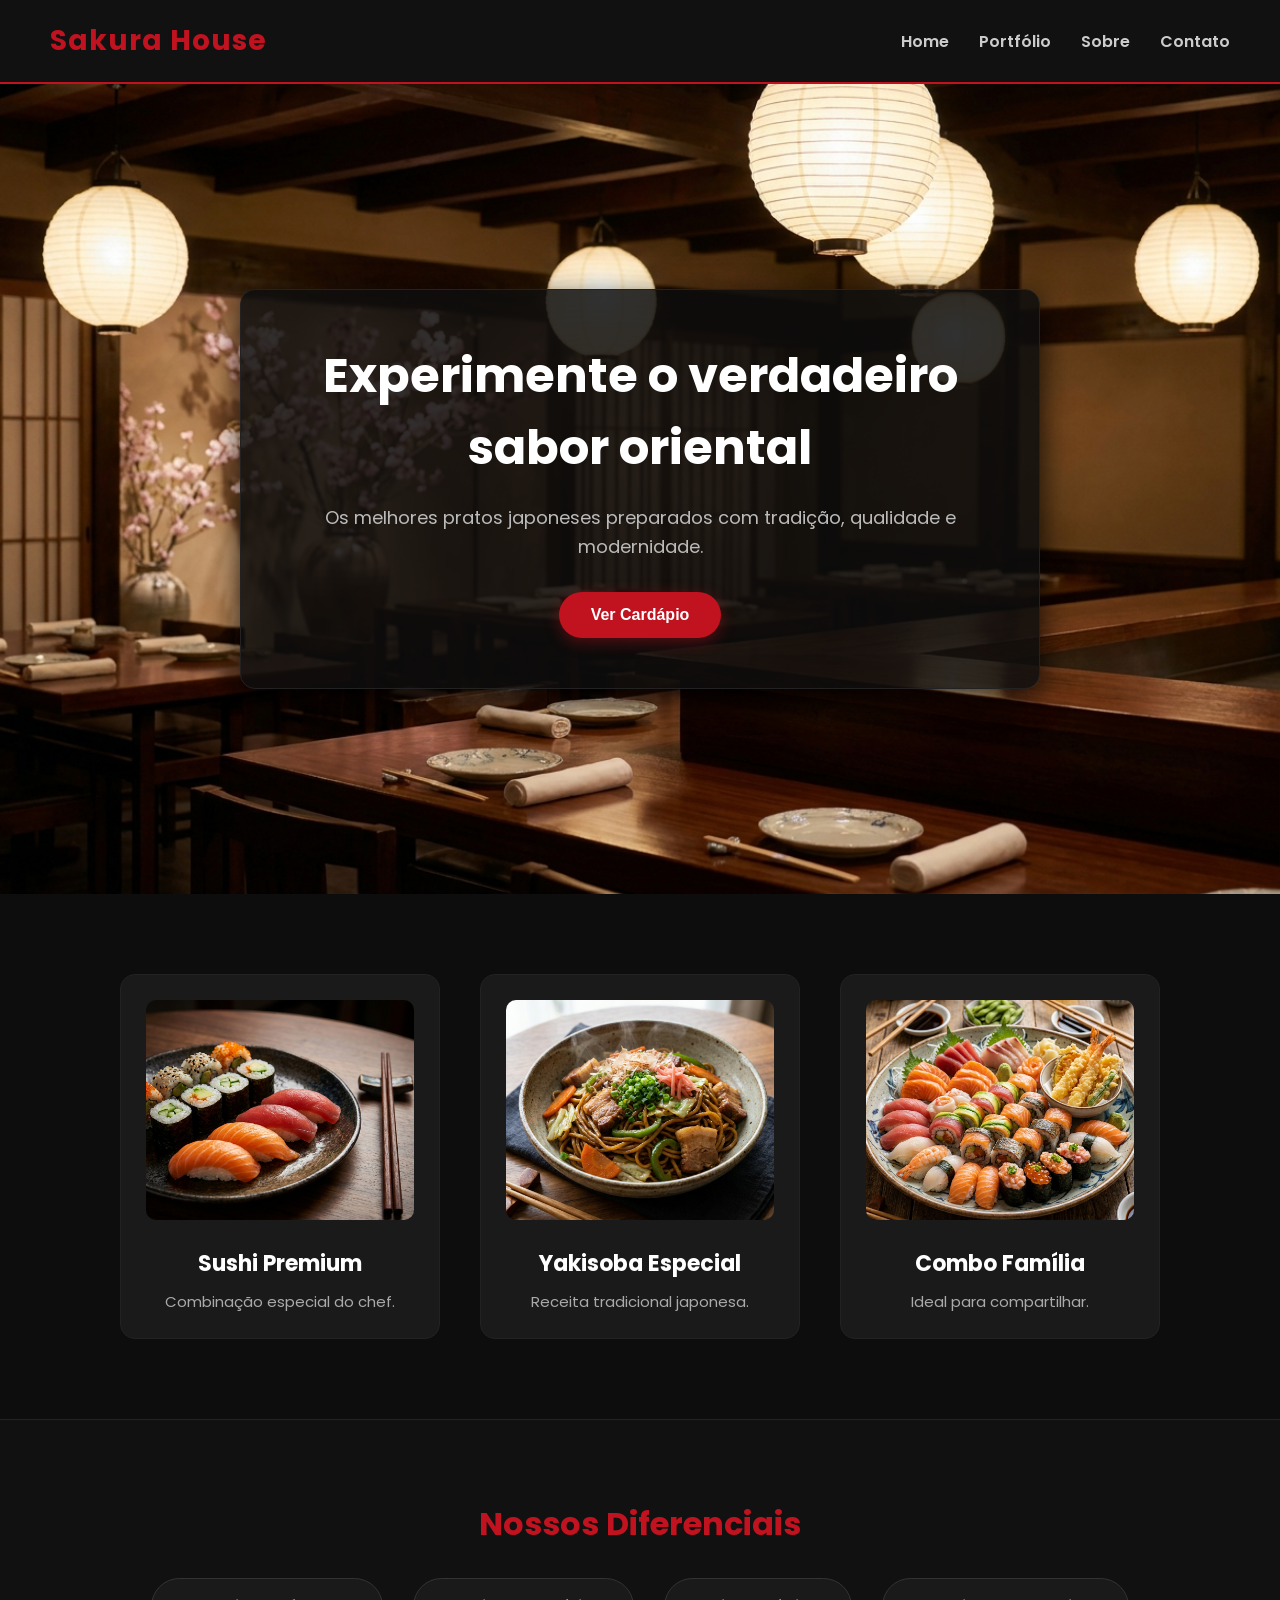
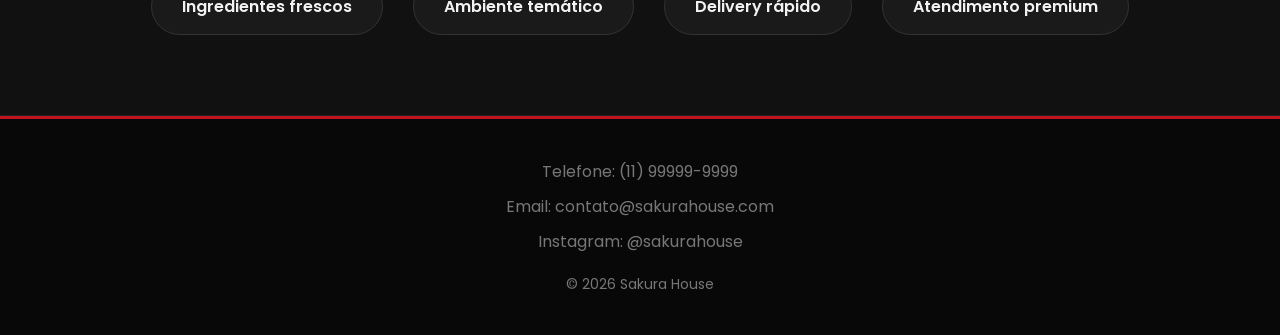
<file: index.html>
<!DOCTYPE html>
<html lang="pt-br">
<head>
    <meta charset="UTF-8">
    <meta name="viewport" content="width=device-width, initial-scale=1.0">
    <title>Sakura House - Home</title>
    
    <!-- Chamada correta do CSS a partir da raiz -->
    <link rel="stylesheet" href="./src/css/estilo.css">
</head>
<body>

    <header>
        <div class="logo">Sakura House</div>

        <nav>
            <ul>
                <li><a href="index.html">Home</a></li>
                <li><a href="pages/portifolio.html">Portfólio</a></li>
                <li><a href="pages/sobre.html">Sobre</a></li>
                <li><a href="pages/contato.html">Contato</a></li>
            </ul>
        </nav>
    </header>

    <main>

        <section class="hero">
            <div class="hero-text">
                <h1>Experimente o verdadeiro sabor oriental</h1>

                <p>
                    Os melhores pratos japoneses preparados com tradição,
                    qualidade e modernidade.
                </p>

                <!-- Adicionado evento para direcionar para a página do cardápio -->
                <button onclick="window.location.href='pages/portifolio.html'">Ver Cardápio</button>
            </div>
        </section>

        <section class="cards">

            <div class="card">
                <!-- Caminho ajustado para ./src/... -->
                <img src="./src/assets/Sushi_selection_on_ceramic_plate_202605161145.jpeg" alt="Sushi">
                <h2>Sushi Premium</h2>
                <p>Combinação especial do chef.</p>
            </div>

            <div class="card">
                <img src="./src/assets/Steaming_Yakisoba_with_vegetable…_202605161145.jpeg" alt="Yakisoba">
                <h2>Yakisoba Especial</h2>
                <p>Receita tradicional japonesa.</p>
            </div>

            <div class="card">
                <img src="./src/assets/Sushi_and_sashimi_platter_202605161150.jpeg" alt="Combo">
                <h2>Combo Família</h2>
                <p>Ideal para compartilhar.</p>
            </div>

        </section>

        <section class="diferenciais">
            <h2>Nossos Diferenciais</h2>

            <ul>
                <li>Ingredientes frescos</li>
                <li>Ambiente temático</li>
                <li>Delivery rápido</li>
                <li>Atendimento premium</li>
            </ul>
        </section>

    </main>

    <footer>
        <p>Telefone: (11) 99999-9999</p>
        <p>Email: contato@sakurahouse.com</p>
        <p>Instagram: @sakurahouse</p>
        <p>© 2026 Sakura House</p>
    </footer>

    <!-- Chamada correta do JavaScript a partir da raiz -->
    <script src="./src/js/script.js"></script>
</body>
</html>
</file>
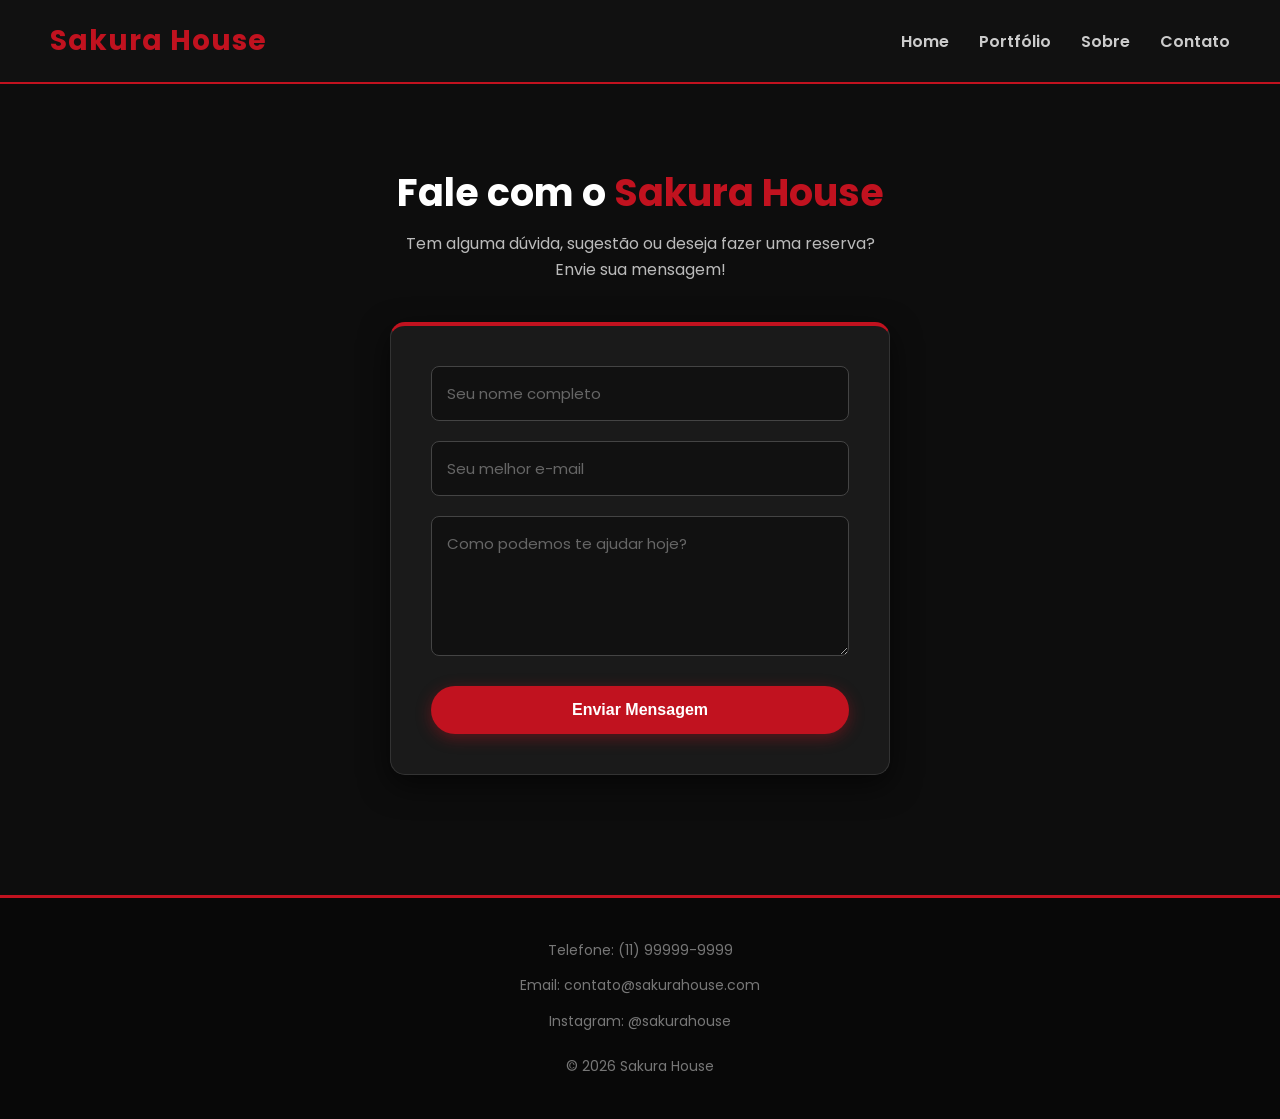
<file: pages/contato.html>
<!DOCTYPE html>
<html lang="pt-br">
<head>
    <meta charset="UTF-8">
    <meta name="viewport" content="width=device-width, initial-scale=1.0">
    <title>Sakura House - Contato</title>

    <link rel="stylesheet" href="../src/css/contato.css">
</head>
<body>

    <header>
        <div class="logo">Sakura House</div>
        <nav>
            <ul>
                <li><a href="../index.html">Home</a></li>
                <li><a href="portifolio.html">Portfólio</a></li>
                <li><a href="sobre.html">Sobre</a></li>
                <li><a href="contato.html">Contato</a></li>
            </ul>
        </nav>
    </header>

    <main>

        <section class="contato">
            <h1>Fale com o <span>Sakura House</span></h1>
            
            <p>Tem alguma dúvida, sugestão ou deseja fazer uma reserva? Envie sua mensagem!</p>

            <form id="formulario">

                <input type="text" id="nome" placeholder="Seu nome completo" required>

                <input type="email" id="email" placeholder="Seu melhor e-mail" required>

                <textarea id="mensagem" placeholder="Como podemos te ajudar hoje?" required></textarea>

                <button type="submit">Enviar Mensagem</button>

            </form>
        </section>

    </main>

    <footer>
        <p>Telefone: (11) 99999-9999</p>
        <p>Email: contato@sakurahouse.com</p>
        <p>Instagram: @sakurahouse</p>
        <p>© 2026 Sakura House</p>
    </footer>

    <script src="../src/js/script.js"></script>
</body>
</html>
</file>
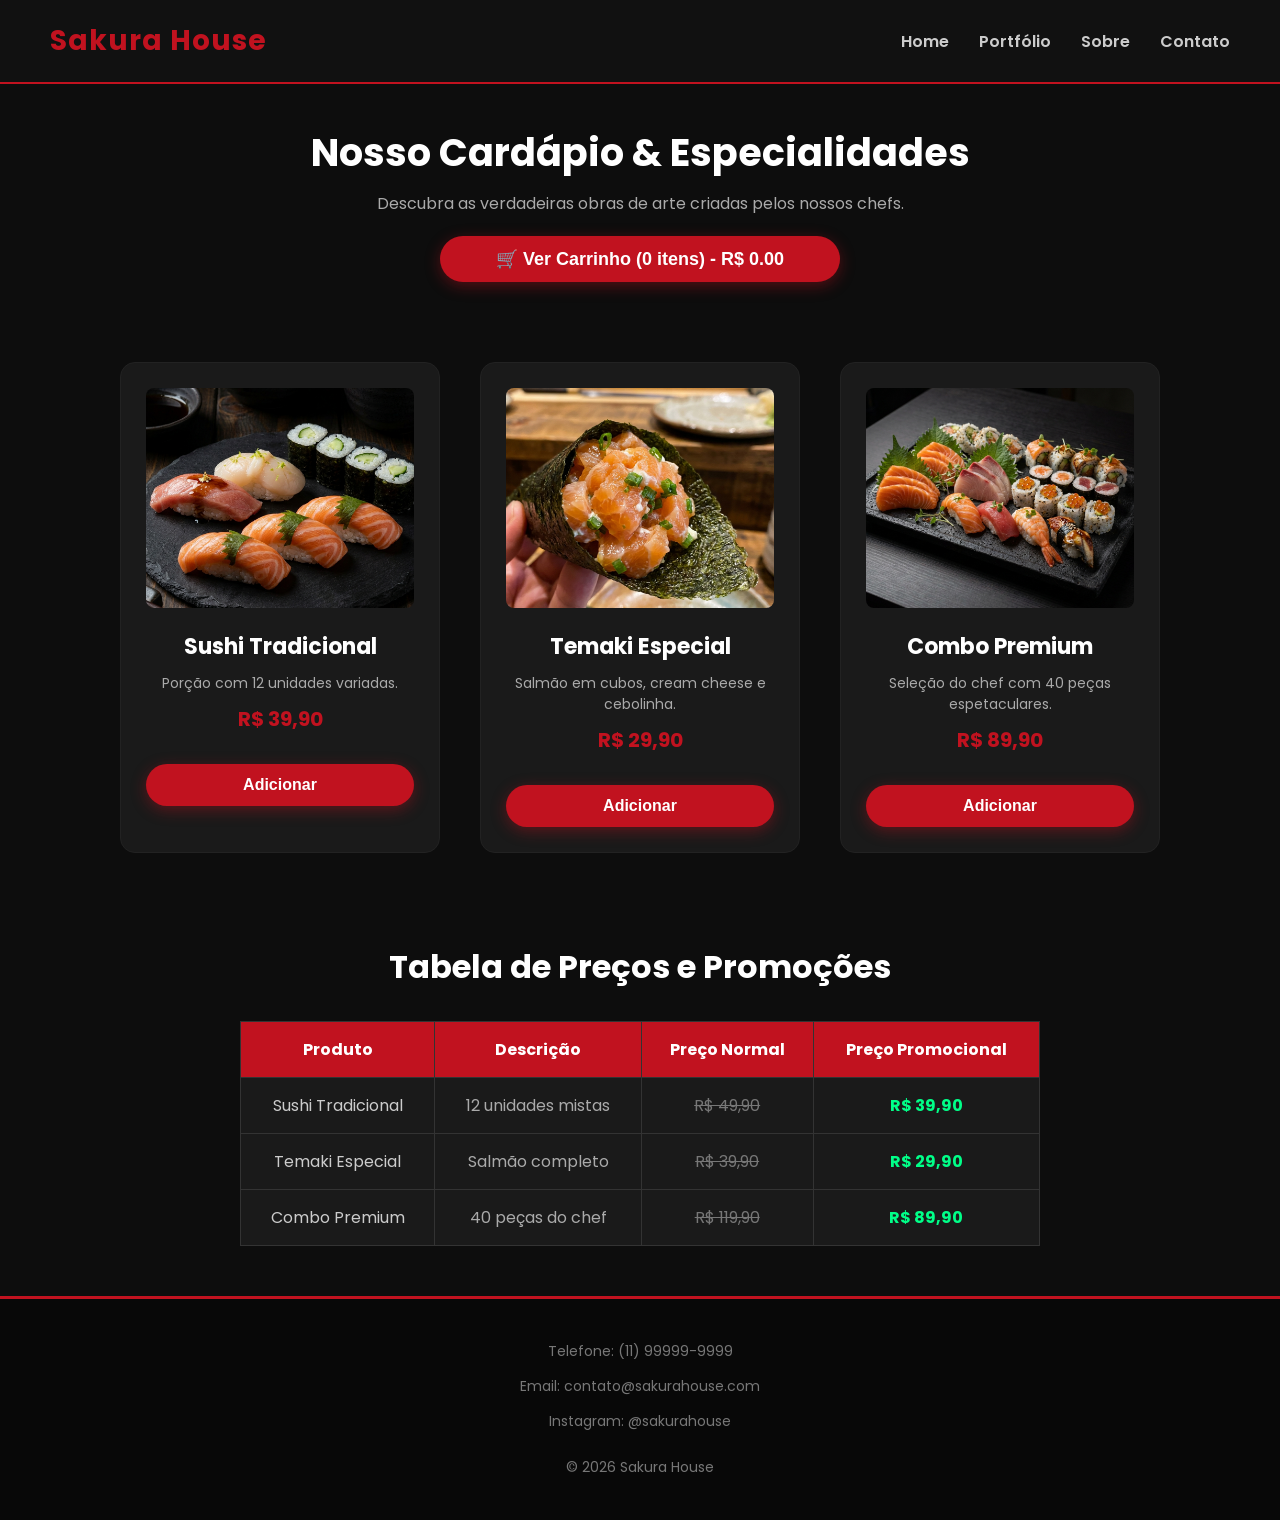
<file: pages/portifolio.html>
<!DOCTYPE html>
<html lang="pt-br">
<head>
    <meta charset="UTF-8">
    <meta name="viewport" content="width=device-width, initial-scale=1.0">
    <title>Sakura House - Nosso Cardápio</title>

    <link rel="stylesheet" href="../src/css/portifolio.css">
</head>
<body>

    <header>
        <div class="logo">Sakura House</div>

        <nav>
            <ul>
                <li><a href="../index.html">Home</a></li>
                <li><a href="portifolio.html">Portfólio</a></li>
                <li><a href="sobre.html">Sobre</a></li>
                <li><a href="contato.html">Contato</a></li>
            </ul>
        </nav>
    </header>

    <main>

        <section class="titulo-pagina" style="text-align: center; padding: 40px 20px;">
            <h1>Nosso Cardápio & Especialidades</h1>
            <p style="color: #aaa; margin-top: 10px; margin-bottom: 20px;">Descubra as verdadeiras obras de arte criadas pelos nossos chefs.</p>
            
            <button id="btn-carrinho" onclick="fecharPedido()" style="font-size: 18px; max-width: 400px; margin: 0 auto; display: block;">
                🛒 Ver Carrinho (0 itens) - R$ 0.00
            </button>
        </section>

        <section class="cards">

            <div class="card">
                <img src="../src/assets/Sushi_platter_with_nigiri_and_202605161151.jpeg" alt="Sushi Tradicional" style="width: 100%; border-radius: 8px;">
                <h2>Sushi Tradicional</h2>
                <p style="color: #aaa; font-size: 14px; margin: 10px 0;">Porção com 12 unidades variadas.</p>
                <p style="font-size: 20px; font-weight: bold; color: #C1121F;">R$ 39,90</p>
                <button onclick="adicionarAoCarrinho('Sushi Tradicional', 39.90)" style="margin-top: 15px; width: 100%;">Adicionar</button>
            </div>

            <div class="card">
                <img src="../src/assets/Salmon_temaki_with_cream_cheese_202605161146.jpeg" alt="Temaki Especial" style="width: 100%; border-radius: 8px;">
                <h2>Temaki Especial</h2>
                <p style="color: #aaa; font-size: 14px; margin: 10px 0;">Salmão em cubos, cream cheese e cebolinha.</p>
                <p style="font-size: 20px; font-weight: bold; color: #C1121F;">R$ 29,90</p>
                <button onclick="adicionarAoCarrinho('Temaki Especial', 29.90)" style="margin-top: 15px; width: 100%;">Adicionar</button>
            </div>

            <div class="card">
                <img src="../src/assets/Combo_Premium_Japanese_platter_202605161159.jpeg" alt="Combo Premium" style="width: 100%; border-radius: 8px;">
                <h2>Combo Premium</h2>
                <p style="color: #aaa; font-size: 14px; margin: 10px 0;">Seleção do chef com 40 peças espetaculares.</p>
                <p style="font-size: 20px; font-weight: bold; color: #C1121F;">R$ 89,90</p>
                <button onclick="adicionarAoCarrinho('Combo Premium', 89.90)" style="margin-top: 15px; width: 100%;">Adicionar</button>
            </div>

        </section>

        <section class="tabela-precos" style="padding: 50px 20px;">
            <h2 style="text-align: center; margin-bottom: 30px;">Tabela de Preços e Promoções</h2>
            <table style="width: 100%; max-width: 800px; margin: 0 auto; border-collapse: collapse;">
                <thead style="background-color: #C1121F;">
                    <tr>
                        <th style="padding: 15px; border: 1px solid #333;">Produto</th>
                        <th style="padding: 15px; border: 1px solid #333;">Descrição</th>
                        <th style="padding: 15px; border: 1px solid #333;">Preço Normal</th>
                        <th style="padding: 15px; border: 1px solid #333;">Preço Promocional</th>
                    </tr>
                </thead>
                <tbody style="background-color: #1A1A1A; text-align: center;">
                    <tr>
                        <td style="padding: 15px; border: 1px solid #333;">Sushi Tradicional</td>
                        <td style="padding: 15px; border: 1px solid #333; color: #aaa;">12 unidades mistas</td>
                        <td style="padding: 15px; border: 1px solid #333; text-decoration: line-through; color: #777;">R$ 49,90</td>
                        <td style="padding: 15px; border: 1px solid #333; color: #00ff88; font-weight: bold;">R$ 39,90</td>
                    </tr>

                    <tr>
                        <td style="padding: 15px; border: 1px solid #333;">Temaki Especial</td>
                        <td style="padding: 15px; border: 1px solid #333; color: #aaa;">Salmão completo</td>
                        <td style="padding: 15px; border: 1px solid #333; text-decoration: line-through; color: #777;">R$ 39,90</td>
                        <td style="padding: 15px; border: 1px solid #333; color: #00ff88; font-weight: bold;">R$ 29,90</td>
                    </tr>

                    <tr>
                        <td style="padding: 15px; border: 1px solid #333;">Combo Premium</td>
                        <td style="padding: 15px; border: 1px solid #333; color: #aaa;">40 peças do chef</td>
                        <td style="padding: 15px; border: 1px solid #333; text-decoration: line-through; color: #777;">R$ 119,90</td>
                        <td style="padding: 15px; border: 1px solid #333; color: #00ff88; font-weight: bold;">R$ 89,90</td>
                    </tr>
                </tbody>
            </table>
        </section>

    </main>

    <footer>
        <p>Telefone: (11) 99999-9999</p>
        <p>Email: contato@sakurahouse.com</p>
        <p>Instagram: @sakurahouse</p>
        <p>© 2026 Sakura House</p>
    </footer>

    <script src="../src/js/script.js"></script>
</body>
</html>
</file>
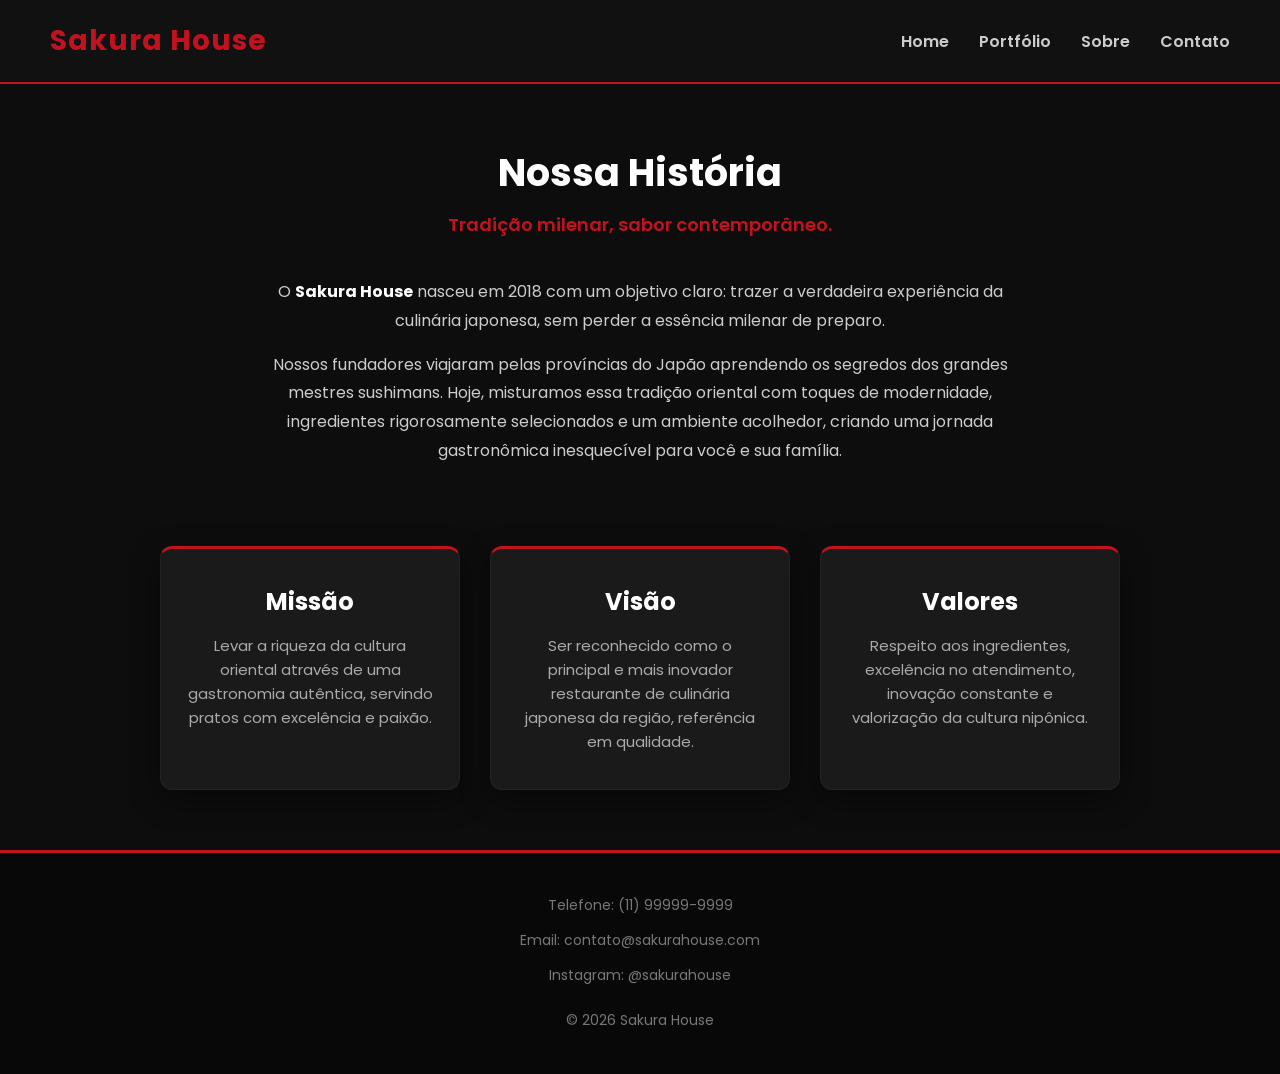
<file: pages/sobre.html>
<!DOCTYPE html>
<html lang="pt-br">
<head>
    <meta charset="UTF-8">
    <meta name="viewport" content="width=device-width, initial-scale=1.0">
    <title>Sakura House - Sobre Nós</title>

    <!-- Puxando o CSS principal do site -->
    <link rel="stylesheet" href="../src/css/sobre.css">
</head>
<body>

    <header>
        <div class="logo">Sakura House</div>
        <nav>
            <ul>
                <li><a href="../index.html">Home</a></li>
                <li><a href="portifolio.html">Portfólio</a></li>
                <li><a href="sobre.html">Sobre</a></li>
                <li><a href="contato.html">Contato</a></li>
            </ul>
        </nav>
    </header>

    <main>

        <section class="titulo-pagina" style="text-align: center; padding: 60px 20px 20px;">
            <h1>Nossa História</h1>
            <p style="color: #C1121F; font-weight: 600; margin-top: 10px;">Tradição milenar, sabor contemporâneo.</p>
        </section>

        <section class="sobre" style="max-width: 800px; margin: 0 auto; padding: 20px; text-align: center; line-height: 1.8; color: #CCCCCC;">
            <p>
                O <strong>Sakura House</strong> nasceu em 2018 com um objetivo claro: trazer a verdadeira experiência da culinária japonesa, sem perder a essência milenar de preparo. 
            </p>
            <p style="margin-top: 15px;">
                Nossos fundadores viajaram pelas províncias do Japão aprendendo os segredos dos grandes mestres sushimans. Hoje, misturamos essa tradição oriental com toques de modernidade, ingredientes rigorosamente selecionados e um ambiente acolhedor, criando uma jornada gastronômica inesquecível para você e sua família.
            </p>
        </section>

        <!-- Transformei a Missão em cards para ficar visualmente alinhado com o restante do site -->
        <section class="missao-visao-valores" style="display: flex; justify-content: center; gap: 30px; flex-wrap: wrap; padding: 60px 20px; max-width: 1000px; margin: 0 auto;">
            
            <div class="card" style="width: 300px; border-top: 3px solid #C1121F;">
                <h2 style="color: #FFFFFF; margin-bottom: 15px; font-size: 24px;">Missão</h2>
                <p style="color: #AAAAAA; font-size: 15px;">Levar a riqueza da cultura oriental através de uma gastronomia autêntica, servindo pratos com excelência e paixão.</p>
            </div>

            <div class="card" style="width: 300px; border-top: 3px solid #C1121F;">
                <h2 style="color: #FFFFFF; margin-bottom: 15px; font-size: 24px;">Visão</h2>
                <p style="color: #AAAAAA; font-size: 15px;">Ser reconhecido como o principal e mais inovador restaurante de culinária japonesa da região, referência em qualidade.</p>
            </div>

            <div class="card" style="width: 300px; border-top: 3px solid #C1121F;">
                <h2 style="color: #FFFFFF; margin-bottom: 15px; font-size: 24px;">Valores</h2>
                <p style="color: #AAAAAA; font-size: 15px;">Respeito aos ingredientes, excelência no atendimento, inovação constante e valorização da cultura nipônica.</p>
            </div>

        </section>

    </main>

    <!-- Footer padronizado com as outras páginas -->
    <footer>
        <p>Telefone: (11) 99999-9999</p>
        <p>Email: contato@sakurahouse.com</p>
        <p>Instagram: @sakurahouse</p>
        <p>© 2026 Sakura House</p>
    </footer>

    <script src="../src/js/script.js"></script>
</body>
</html>
</file>
<file: src/css/estilo.css>
/* Importando uma fonte moderna e limpa do Google Fonts */
@import url('https://fonts.googleapis.com/css2?family=Poppins:wght@300;400;600;700&display=swap');

* {
    margin: 0;
    padding: 0;
    box-sizing: border-box;
}

body {
    font-family: 'Poppins', Arial, sans-serif;
    background-color: #0D0D0D;
    color: #F2F2F2; 
}

/*  HEADER */
header {
    display: flex;
    justify-content: space-between;
    align-items: center;
    padding: 20px 50px;
    background-color: #111;
    border-bottom: 2px solid #C1121F; /* Linha de destaque no tema Sakura */
    position: sticky;
    top: 0;
    z-index: 1000;
}

.logo {
    font-size: 28px;
    color: #C1121F;
    font-weight: 700;
    letter-spacing: 1px;
}

nav ul {
    display: flex;
    gap: 30px;
    list-style: none;
}

nav a {
    text-decoration: none;
    color: #CCCCCC;
    font-weight: 600;
    transition: color 0.3s ease;
}

nav a:hover {
    color: #C1121F;
}

/* HERO (Banner Principal) */
.hero {
    height: 90vh;
    display: flex;
    justify-content: center;
    align-items: center;
    text-align: center;
    background-image: url('../assets/banner.jpg');
    background-size: cover;
    background-position: center;
}

.hero-text {
    background-color: rgba(13, 13, 13, 0.85); 
    padding: 50px;
    border-radius: 15px;
    max-width: 800px;
    border: 1px solid #222;
    box-shadow: 0 10px 30px rgba(0, 0, 0, 0.8);
}

.hero h1 {
    font-size: 48px;
    margin-bottom: 20px;
    color: #FFFFFF;
}

.hero p {
    font-size: 18px;
    color: #BBBBBB;
    margin-bottom: 30px;
    line-height: 1.6;
}

/*  BOTÕES GERAIS  */
button {
    background-color: #C1121F;
    color: white;
    border: none;
    padding: 14px 32px;
    font-size: 16px;
    font-weight: 600;
    border-radius: 50px; 
    cursor: pointer;
    transition: all 0.3s ease;
    box-shadow: 0 4px 15px rgba(193, 18, 31, 0.4); 
}

button:hover {
    transform: translateY(-3px);
    background-color: #E01A2A;
    box-shadow: 0 6px 20px rgba(193, 18, 31, 0.6);
}

/*  CARDS DE PRODUTOS  */
.cards {
    display: flex;
    justify-content: center;
    gap: 40px;
    padding: 80px 50px;
    flex-wrap: wrap;
}

.card {
    background-color: #1A1A1A;
    width: 320px;
    padding: 25px;
    border-radius: 15px;
    text-align: center;
    transition: transform 0.3s ease, box-shadow 0.3s ease, border-color 0.3s ease;
    border: 1px solid #222;
}

.card:hover {
    transform: translateY(-10px);
    box-shadow: 0 15px 30px rgba(0, 0, 0, 0.6);
    border-color: #C1121F; 
}

.card img {
    width: 100%;
    height: 220px;
    object-fit: cover;
    border-radius: 10px;
    margin-bottom: 20px;
}

.card h2 {
    font-size: 22px;
    margin-bottom: 10px;
    color: #FFFFFF;
}

.card p {
    color: #AAAAAA;
    font-size: 15px;
}

/*  DIFERENCIAIS  */
.diferenciais {
    padding: 80px 20px;
    text-align: center;
    background-color: #111;
    border-top: 1px solid #222;
    border-bottom: 1px solid #222;
}

.diferenciais h2 {
    font-size: 32px;
    color: #C1121F;
    margin-bottom: 30px;
}

.diferenciais ul {
    list-style: none;
    display: flex;
    justify-content: center;
    gap: 30px;
    flex-wrap: wrap;
}

.diferenciais li {
    background-color: #1A1A1A;
    padding: 15px 30px;
    border-radius: 50px;
    font-weight: 600;
    border: 1px solid #333;
}

/* TABELA DE PREÇOS (Estilo Geral)  */
.tabela-precos {
    padding: 80px 20px;
    max-width: 900px;
    margin: 0 auto;
}

table {
    width: 100%;
    border-collapse: collapse;
    background-color: #1A1A1A;
    border-radius: 10px;
    overflow: hidden; 
}

th {
    background-color: #C1121F;
    color: white;
    padding: 20px;
    font-size: 18px;
}

td {
    padding: 20px;
    border-bottom: 1px solid #333;
    text-align: center;
    color: #DDDDDD;
}

tr:hover td {
    background-color: #222;
}

tr:last-child td {
    border-bottom: none;
}

/* FORMULÁRIO DE CONTATO (Padrão)  */
.contato {
    padding: 80px 20px;
    display: flex;
    flex-direction: column;
    align-items: center;
}

form {
    display: flex;
    flex-direction: column;
    width: 100%;
    max-width: 500px;
    gap: 20px;
    background-color: #1A1A1A;
    padding: 40px;
    border-radius: 15px;
    border: 1px solid #333;
}

input,
textarea {
    padding: 15px;
    border: 1px solid #444;
    border-radius: 8px;
    background-color: #111;
    color: white;
    font-family: 'Poppins', sans-serif;
    font-size: 15px;
    outline: none;
    transition: border-color 0.3s;
}

input:focus,
textarea:focus {
    border-color: #C1121F;
}

/*  FOOTER  */
footer {
    background-color: #080808; 
    text-align: center;
    padding: 40px 20px;
    margin-top: 0; 
    border-top: 3px solid #C1121F;
    color: #777;
}

footer p {
    margin-bottom: 10px;
}

footer p:last-child {
    margin-bottom: 0;
    margin-top: 20px;
    font-size: 14px;
}

/*  RESPONSIVIDADE (Mobile)  */
@media (max-width: 768px) {
    header {
        flex-direction: column;
        gap: 20px;
        padding: 20px;
    }

    nav ul {
        flex-direction: column;
        align-items: center;
        gap: 15px;
    }

    .hero h1 {
        font-size: 32px;
    }

    .hero-text {
        padding: 30px;
        width: 90%;
    }

    .diferenciais ul {
        flex-direction: column;
        gap: 15px;
    }

    form {
        width: 90%;
        padding: 30px 20px;
    }

    .cards {
        padding: 40px 20px;
    }
}
</file>
<file: src/css/contato.css>
/* Importando a fonte moderna do Google Fonts */
@import url('https://fonts.googleapis.com/css2?family=Poppins:wght@300;400;600;700&display=swap');

* {
    margin: 0;
    padding: 0;
    box-sizing: border-box;
}
 
body {
    font-family: 'Poppins', Arial, sans-serif;
    background-color: #0D0D0D;
    color: #F2F2F2;
}
 
/* Header (Alinhado com o estilo global) */
header {
    display: flex;
    justify-content: space-between;
    align-items: center;
    padding: 20px 50px;
    background-color: #111;
    border-bottom: 2px solid #C1121F;
    position: sticky;
    top: 0;
    z-index: 1000;
}
 
.logo {
    font-size: 28px;
    color: #C1121F;
    font-weight: 700;
    letter-spacing: 1px;
}
 
nav ul {
    display: flex;
    gap: 30px;
    list-style: none;
}
 
nav a {
    text-decoration: none;
    color: #CCCCCC;
    font-weight: 600;
    transition: color 0.3s ease;
}
 
nav a:hover {
    color: #C1121F;
}
 
/*  Contato */
.contato {
    padding: 80px 20px;
    display: flex;
    flex-direction: column;
    align-items: center;
    text-align: center;
}
 
.contato h1 {
    font-size: 38px;
    margin-bottom: 10px;
    color: #FFFFFF;
}
 
.contato h1 span {
    color: #C1121F;
}
 
.contato > p {
    color: #BBBBBB;
    font-size: 16px;
    margin-bottom: 40px;
    max-width: 500px;
    line-height: 1.6;
}
 
form {
    width: 100%;
    max-width: 500px;
    display: flex;
    flex-direction: column;
    gap: 20px;
    background-color: #1A1A1A;
    padding: 40px;
    border-radius: 15px;
    border: 1px solid #333;
    border-top: 4px solid #C1121F;
    box-shadow: 0 10px 30px rgba(0, 0, 0, 0.6);
}
 
input,
textarea {
    padding: 15px;
    border: 1px solid #444;
    border-radius: 8px;
    background-color: #111;
    color: white;
    font-family: 'Poppins', sans-serif;
    font-size: 15px;
    outline: none;
    transition: all 0.3s ease;
}
 
input::placeholder,
textarea::placeholder {
    color: #666;
}
 
textarea {
    min-height: 140px;
    resize: vertical;
}
 
input:focus,
textarea:focus {
    border-color: #C1121F;
    box-shadow: 0 0 10px rgba(193, 18, 31, 0.2);
    background-color: #151515;
}
 
button {
    background-color: #C1121F;
    color: white;
    border: none;
    padding: 15px;
    border-radius: 50px; 
    cursor: pointer;
    font-size: 16px;
    font-weight: 600;
    transition: all 0.3s ease;
    margin-top: 10px;
    box-shadow: 0 4px 15px rgba(193, 18, 31, 0.4);
}
 
button:hover {
    background-color: #E01A2A;
    transform: translateY(-3px);
    box-shadow: 0 6px 20px rgba(193, 18, 31, 0.6);
}
 
/*  Footer (Alinhado com o estilo global)  */
footer {
    background-color: #080808;
    text-align: center;
    padding: 40px 20px;
    margin-top: 40px;
    border-top: 3px solid #C1121F;
    color: #777;
    font-size: 14px;
    line-height: 1.8;
}

footer p {
    margin-bottom: 10px;
}

footer p:last-child {
    margin-bottom: 0;
    margin-top: 20px;
}
 
/* Responsivo */
@media (max-width: 768px) {
    header {
        flex-direction: column;
        padding: 20px;
        gap: 20px;
    }
 
    nav ul {
        flex-direction: column;
        align-items: center;
        gap: 15px;
    }
 
    .contato h1 {
        font-size: 32px;
    }
 
    form {
        width: 90%;
        padding: 30px 20px;
    }
}
</file>
<file: src/css/portifolio.css>
/* Importando a fonte moderna do Google Fonts */
@import url('https://fonts.googleapis.com/css2?family=Poppins:wght@300;400;600;700&display=swap');

* {
    margin: 0;
    padding: 0;
    box-sizing: border-box;
}

body {
    font-family: 'Poppins', Arial, sans-serif;
    background-color: #0D0D0D;
    color: #F2F2F2;
}

/* Header (Alinhado com o estilo global) */
header {
    display: flex;
    justify-content: space-between;
    align-items: center;
    padding: 20px 50px;
    background-color: #111;
    border-bottom: 2px solid #C1121F;
    position: sticky;
    top: 0;
    z-index: 1000;
}

.logo {
    font-size: 28px;
    color: #C1121F;
    font-weight: 700;
    letter-spacing: 1px;
}

nav ul {
    display: flex;
    gap: 30px;
    list-style: none;
}

nav a {
    text-decoration: none;
    color: #CCCCCC;
    font-weight: 600;
    transition: color 0.3s ease;
}

nav a:hover {
    color: #C1121F;
}

/* Título da Página  */
.titulo-pagina {
    text-align: center;
    padding: 60px 20px 20px;
}

.titulo-pagina h1 {
    font-size: 38px;
    color: #FFFFFF;
    margin-bottom: 10px;
}

.titulo-pagina p {
    color: #AAAAAA;
    font-size: 16px;
}

/* Cards do Cardápio  */
.cards {
    display: flex;
    justify-content: center;
    gap: 40px;
    padding: 40px 20px;
    flex-wrap: wrap;
}

.card {
    background-color: #1A1A1A;
    width: 320px;
    padding: 25px;
    border-radius: 15px;
    text-align: center;
    transition: transform 0.3s ease, box-shadow 0.3s ease, border-color 0.3s ease;
    border: 1px solid #222;
}

.card:hover {
    transform: translateY(-10px);
    box-shadow: 0 15px 30px rgba(0, 0, 0, 0.6);
    border-color: #C1121F;
}

.card img {
    width: 100%;
    height: 220px;
    object-fit: cover;
    border-radius: 10px;
    margin-bottom: 15px;
}

.card h2 {
    font-size: 22px;
    color: #FFFFFF;
    margin-bottom: 10px;
}

.card p {
    color: #AAAAAA;
    font-size: 14px;
    margin-bottom: 15px;
}

.card .preco {
    font-size: 24px;
    font-weight: bold;
    color: #C1121F;
    display: block;
    margin-bottom: 20px;
}

button {
    background-color: #C1121F;
    color: white;
    border: none;
    padding: 12px 24px;
    border-radius: 50px;
    cursor: pointer;
    font-size: 16px;
    font-weight: 600;
    width: 100%;
    transition: all 0.3s ease;
    box-shadow: 0 4px 15px rgba(193, 18, 31, 0.4);
}

button:hover {
    background-color: #E01A2A;
    transform: translateY(-3px);
    box-shadow: 0 6px 20px rgba(193, 18, 31, 0.6);
}

/* Tabela de Preços e Promoções */
.tabela-precos {
    padding: 60px 20px 80px;
    max-width: 900px;
    margin: 0 auto;
}

.tabela-precos h2 {
    text-align: center;
    font-size: 32px;
    color: #FFFFFF;
    margin-bottom: 30px;
}

.table-responsive {
    width: 100%;
    overflow-x: auto; /* Permite rolar a tabela no celular sem quebrar o layout */
    border-radius: 10px;
    border: 1px solid #333;
}

table {
    width: 100%;
    border-collapse: collapse;
    background-color: #1A1A1A;
    min-width: 600px;
}

th {
    background-color: #C1121F;
    color: white;
    padding: 18px;
    font-size: 16px;
    text-align: center;
    border-bottom: 2px solid #a00e19;
}

td {
    padding: 18px;
    text-align: center;
    border-bottom: 1px solid #333;
    color: #CCCCCC;
}

tr:hover td {
    background-color: #222;
}

tr:last-child td {
    border-bottom: none;
}

/* Footer  */
footer {
    background-color: #080808;
    text-align: center;
    padding: 40px 20px;
    border-top: 3px solid #C1121F;
    color: #777;
    font-size: 14px;
    line-height: 1.8;
}

footer p {
    margin-bottom: 10px;
}

footer p:last-child {
    margin-bottom: 0;
    margin-top: 20px;
}

/* Responsivo */
@media (max-width: 768px) {
    header {
        flex-direction: column;
        padding: 20px;
        gap: 20px;
    }

    nav ul {
        flex-direction: column;
        align-items: center;
        gap: 15px;
    }

    .titulo-pagina h1 {
        font-size: 30px;
    }

    .tabela-precos {
        padding: 40px 10px;
    }
}
</file>
<file: src/css/sobre.css>
/* Importando a fonte moderna do Google Fonts */
@import url('https://fonts.googleapis.com/css2?family=Poppins:wght@300;400;600;700&display=swap');

* {
    margin: 0;
    padding: 0;
    box-sizing: border-box;
}

body {
    font-family: 'Poppins', Arial, sans-serif;
    background-color: #0D0D0D;
    color: #F2F2F2;
}

/* Header (Alinhado com o estilo global) */
header {
    display: flex;
    justify-content: space-between;
    align-items: center;
    padding: 20px 50px;
    background-color: #111;
    border-bottom: 2px solid #C1121F;
    position: sticky;
    top: 0;
    z-index: 1000;
}

.logo {
    font-size: 28px;
    color: #C1121F;
    font-weight: 700;
    letter-spacing: 1px;
}

nav ul {
    display: flex;
    gap: 30px;
    list-style: none;
}

nav a {
    text-decoration: none;
    color: #CCCCCC;
    font-weight: 600;
    transition: color 0.3s ease;
}

nav a:hover {
    color: #C1121F;
}

/*  Título da Página  */
.titulo-pagina {
    text-align: center;
    padding: 80px 20px 20px;
}

.titulo-pagina h1 {
    font-size: 38px;
    color: #FFFFFF;
    margin-bottom: 10px;
}

.titulo-pagina p {
    color: #C1121F;
    font-weight: 600;
    font-size: 18px;
}

/*  Seção Nossa História  */
.sobre {
    max-width: 800px;
    margin: 0 auto;
    padding: 20px 20px 40px;
    text-align: center;
    line-height: 1.8;
    color: #BBBBBB;
    font-size: 16px;
}

.sobre strong {
    color: #FFFFFF;
}

/* Seção Missão, Visão e Valores */
.missao-visao-valores {
    display: flex;
    justify-content: center;
    gap: 30px;
    flex-wrap: wrap;
    padding: 20px 20px 80px;
    max-width: 1000px;
    margin: 0 auto;
}

.card {
    background-color: #1A1A1A;
    width: 300px;
    padding: 35px 25px;
    border-radius: 12px;
    text-align: center;
    border: 1px solid #222;
    border-top: 4px solid #C1121F;
    box-shadow: 0 10px 30px rgba(0, 0, 0, 0.4);
    transition: transform 0.3s ease, box-shadow 0.3s ease;
}

.card:hover {
    transform: translateY(-10px);
    box-shadow: 0 15px 30px rgba(0, 0, 0, 0.6);
    border-color: #C1121F;
}

.card h2 {
    color: #FFFFFF;
    margin-bottom: 15px;
    font-size: 24px;
}

.card p {
    color: #AAAAAA;
    font-size: 15px;
    line-height: 1.6;
}

/* Footer (Alinhado com o estilo global)  */
footer {
    background-color: #080808;
    text-align: center;
    padding: 40px 20px;
    border-top: 3px solid #C1121F;
    color: #777;
    font-size: 14px;
    line-height: 1.8;
}

footer p {
    margin-bottom: 10px;
}

footer p:last-child {
    margin-bottom: 0;
    margin-top: 20px;
}

/*  Responsivo */
@media (max-width: 768px) {
    header {
        flex-direction: column;
        padding: 20px;
        gap: 20px;
    }

    nav ul {
        flex-direction: column;
        align-items: center;
        gap: 15px;
    }

    .titulo-pagina h1 {
        font-size: 32px;
    }

    .sobre {
        font-size: 15px;
        padding: 20px;
    }

    .missao-visao-valores {
        flex-direction: column;
        align-items: center;
    }
}
</file>
